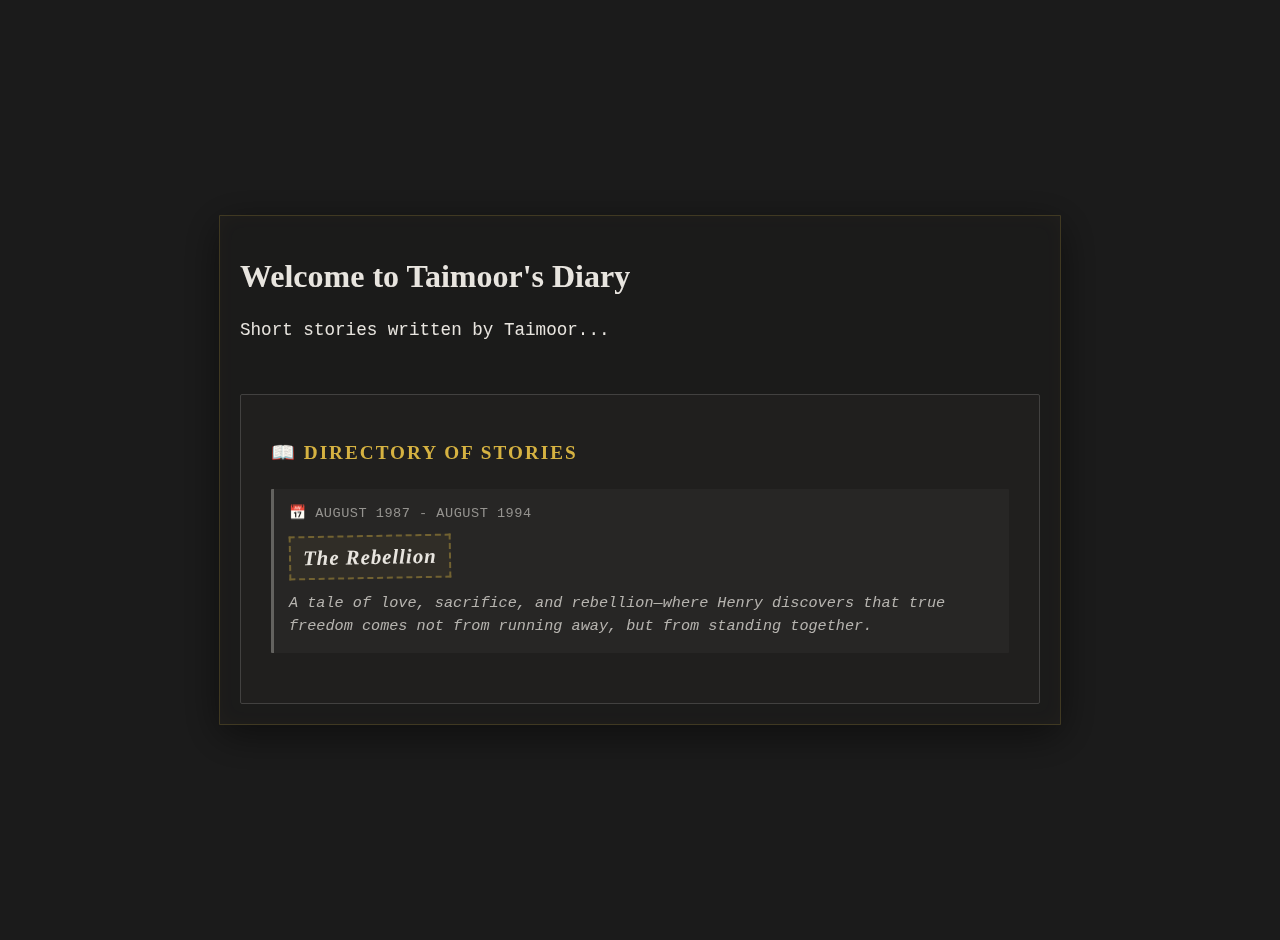
<file: index.html>
<!DOCTYPE html>
<html lang="en">
<head>
    <meta charset="UTF-8">
    <meta name="viewport" content="width=device-width, initial-scale=1.0">
    <link rel="stylesheet" href="styles.css">
    <title>Story Website</title>

    <!-- Analytics Script -->
    <script defer src="https://cloud.umami.is/script.js" data-website-id="2ec9d5a8-545d-4dd2-a60d-2afaa94092a1"></script>
</head>
<body>
    <div class="container">
        <h1>Welcome to Taimoor's Diary</h1>
        <p>Short stories written by Taimoor...</p>

        <div class="stories-directory">
            <h2>📖 Directory of Stories</h2>
            <ul class="stories-list">
                <li class="story-item">
                    <div class="story-meta">
                        <span class="story-date">📅 August 1987 - August 1994</span>
                    </div>
                    <a href="story1.html" class="story-title">The Rebellion</a>
                    <p class="story-snippet">A tale of love, sacrifice, and rebellion—where Henry discovers that true freedom comes not from running away, but from standing together.</p>
                </li>
            </ul>
        </div>
    </div>
    <script src="animations.js"></script>
</body>
</html>
</file>
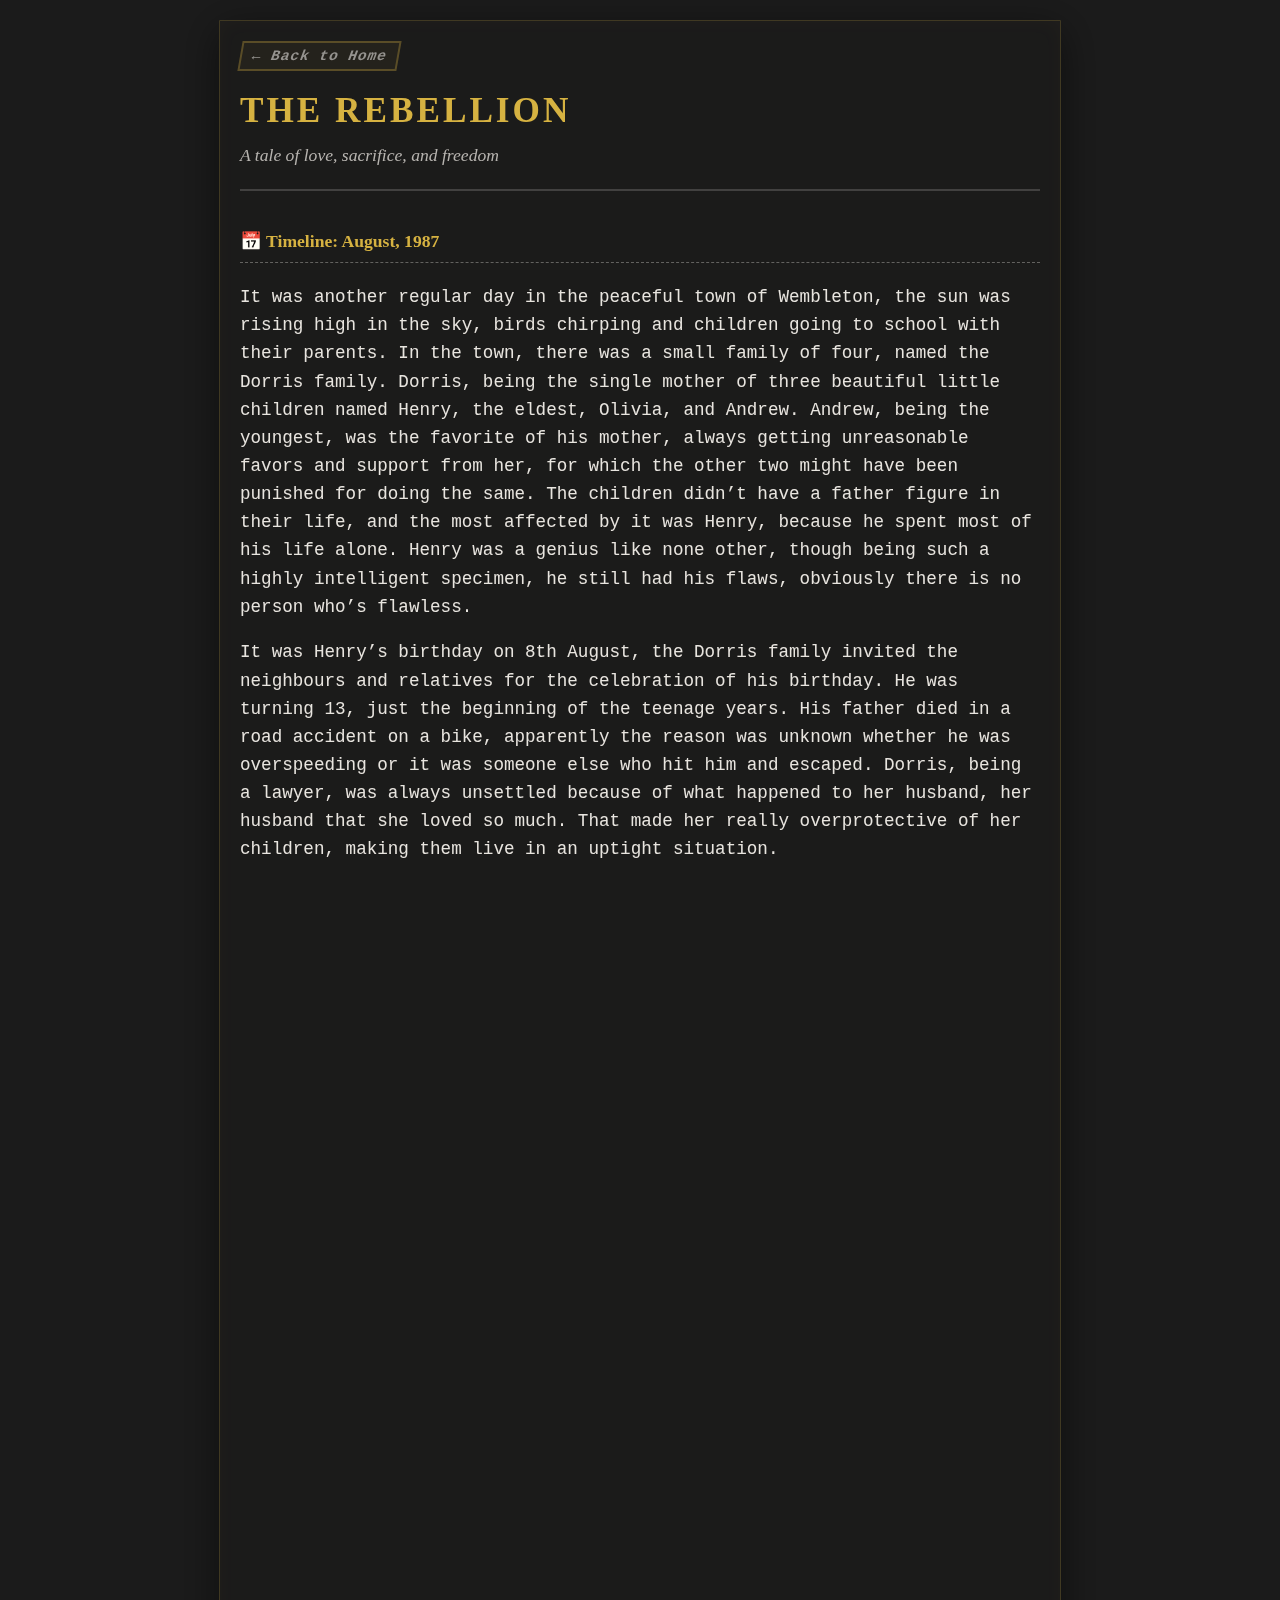
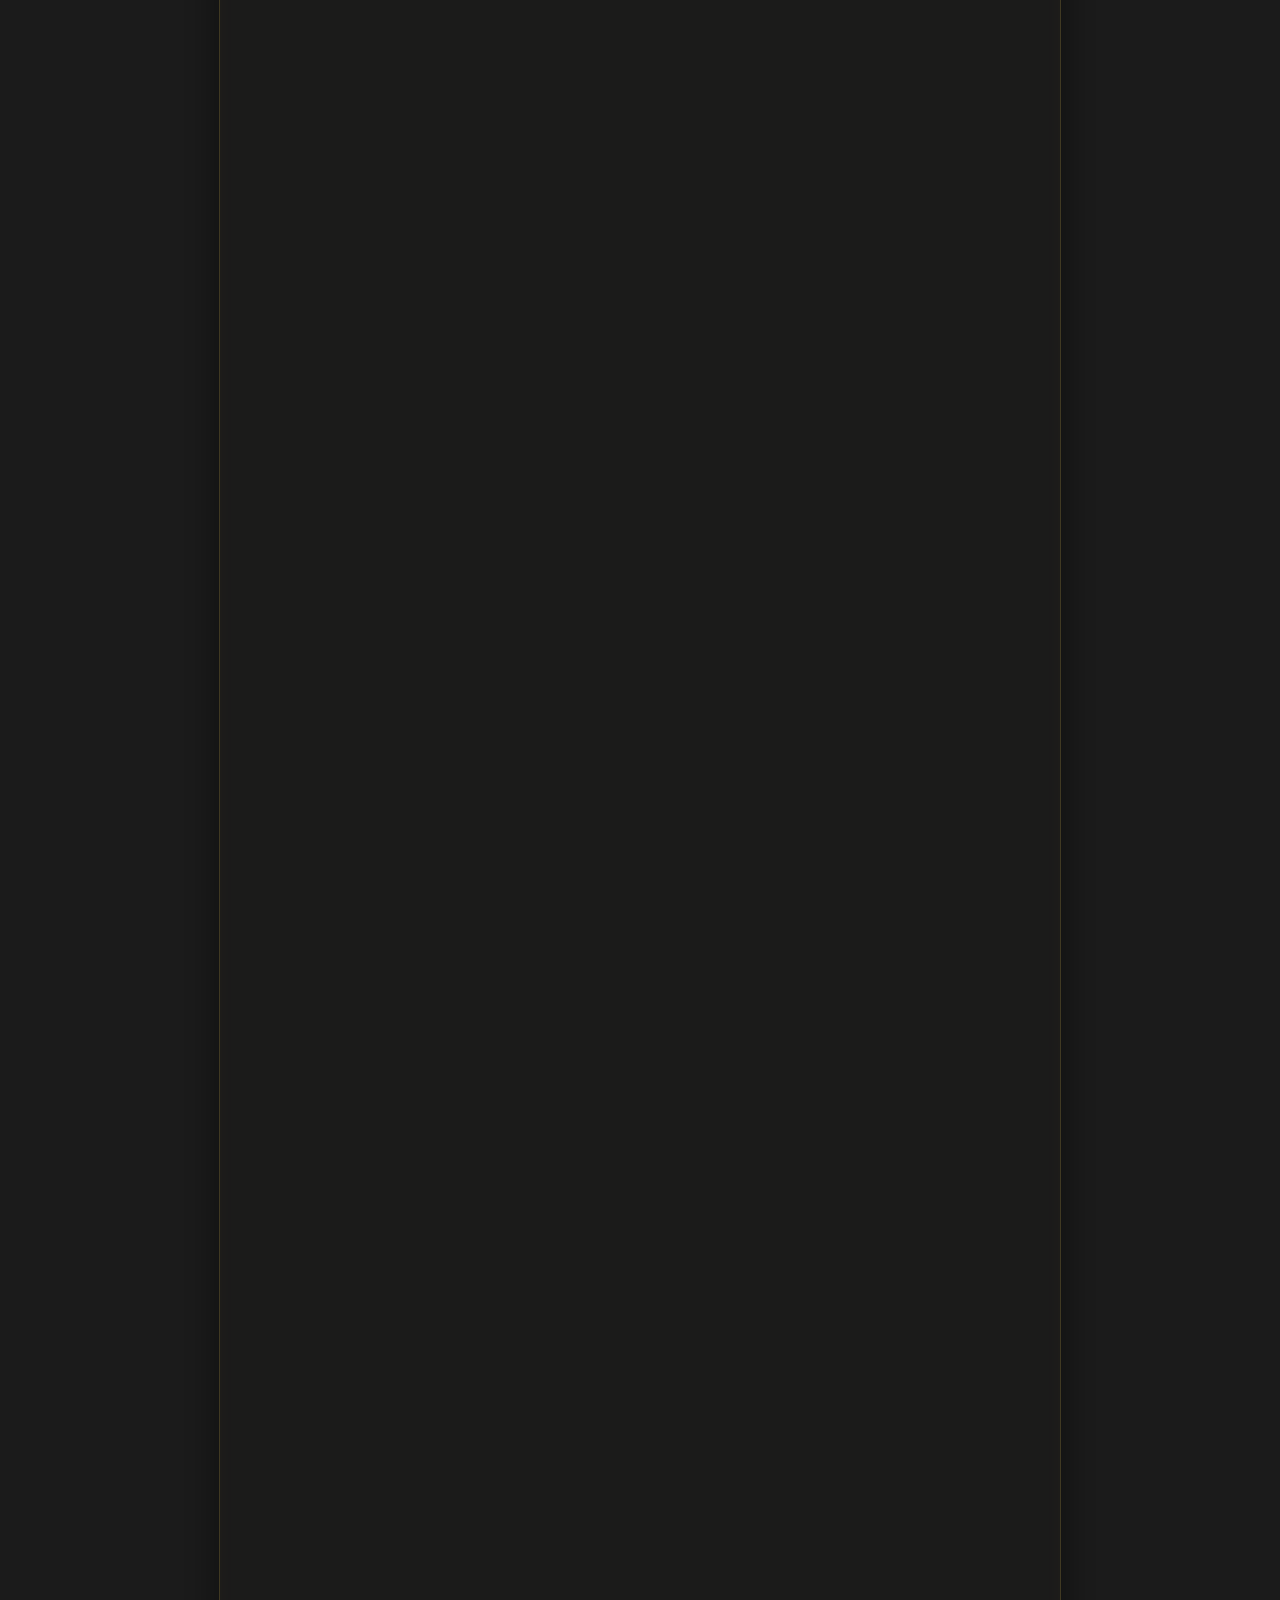
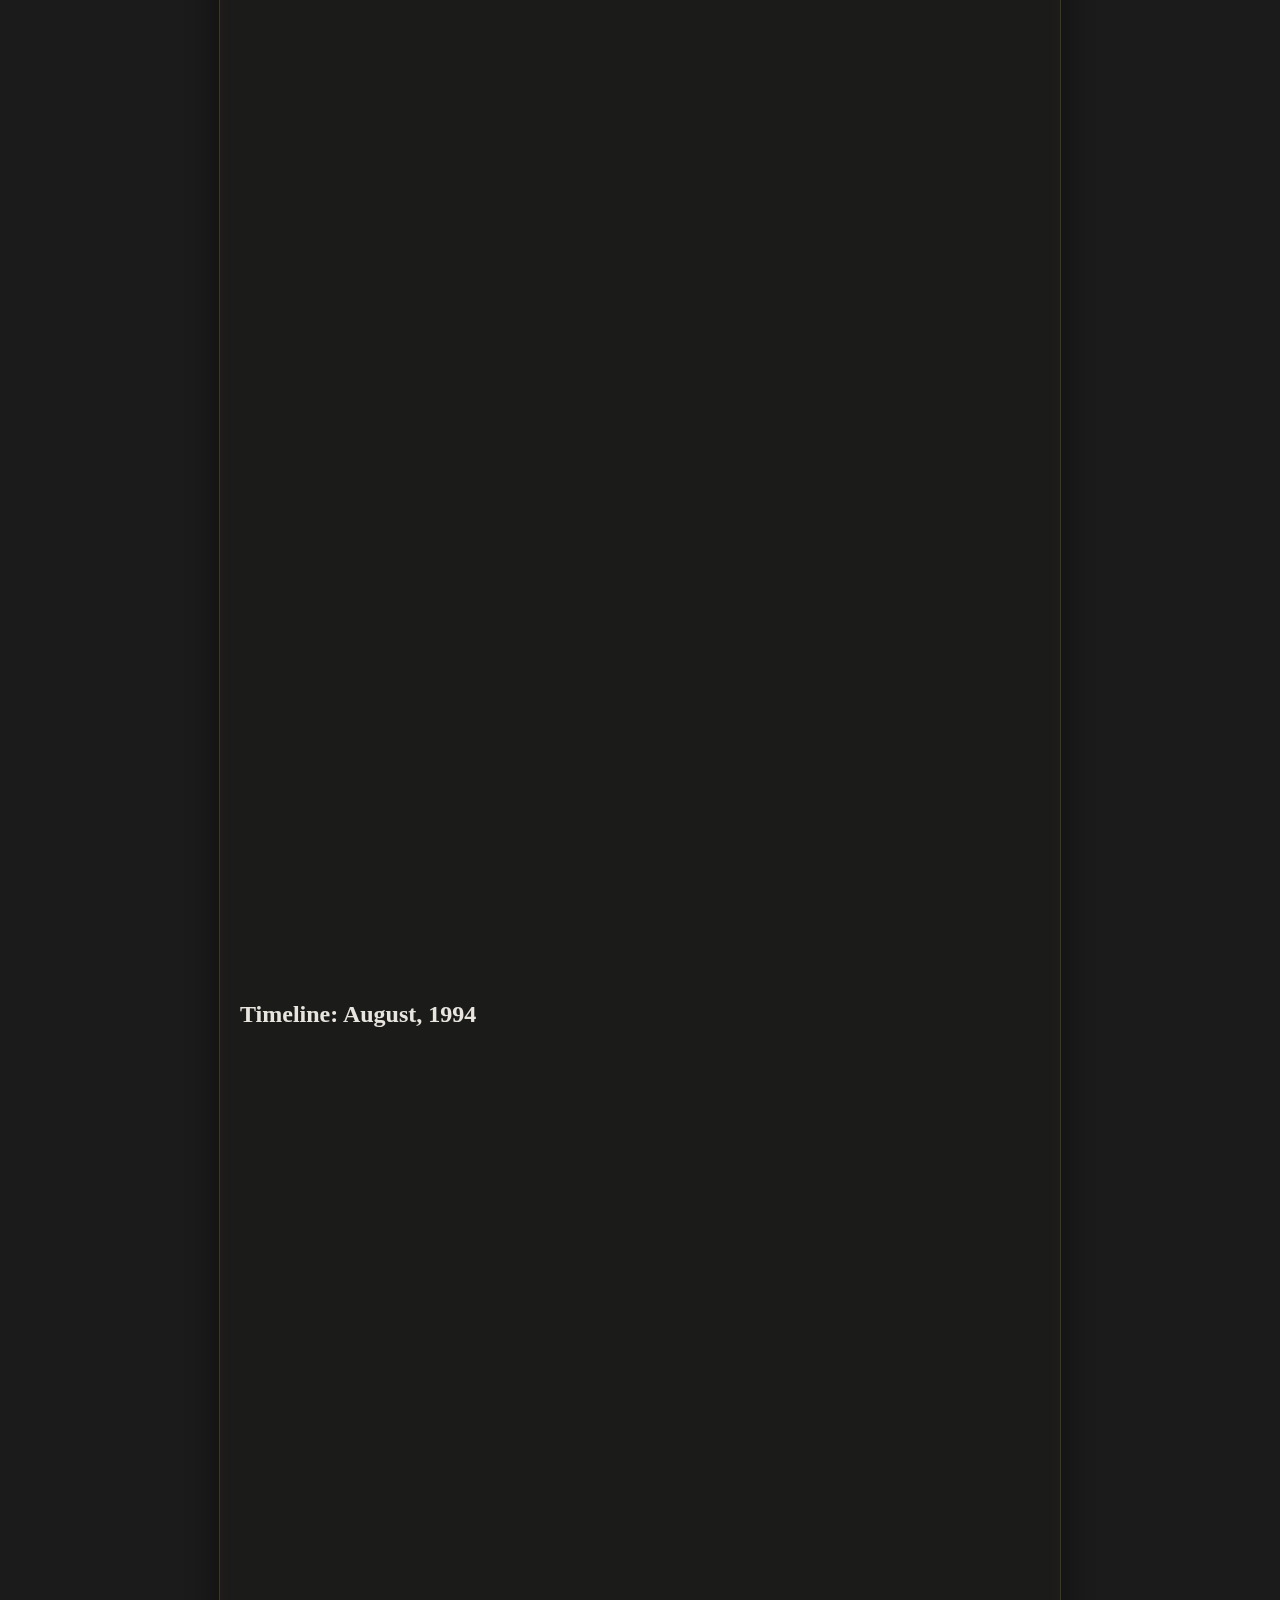
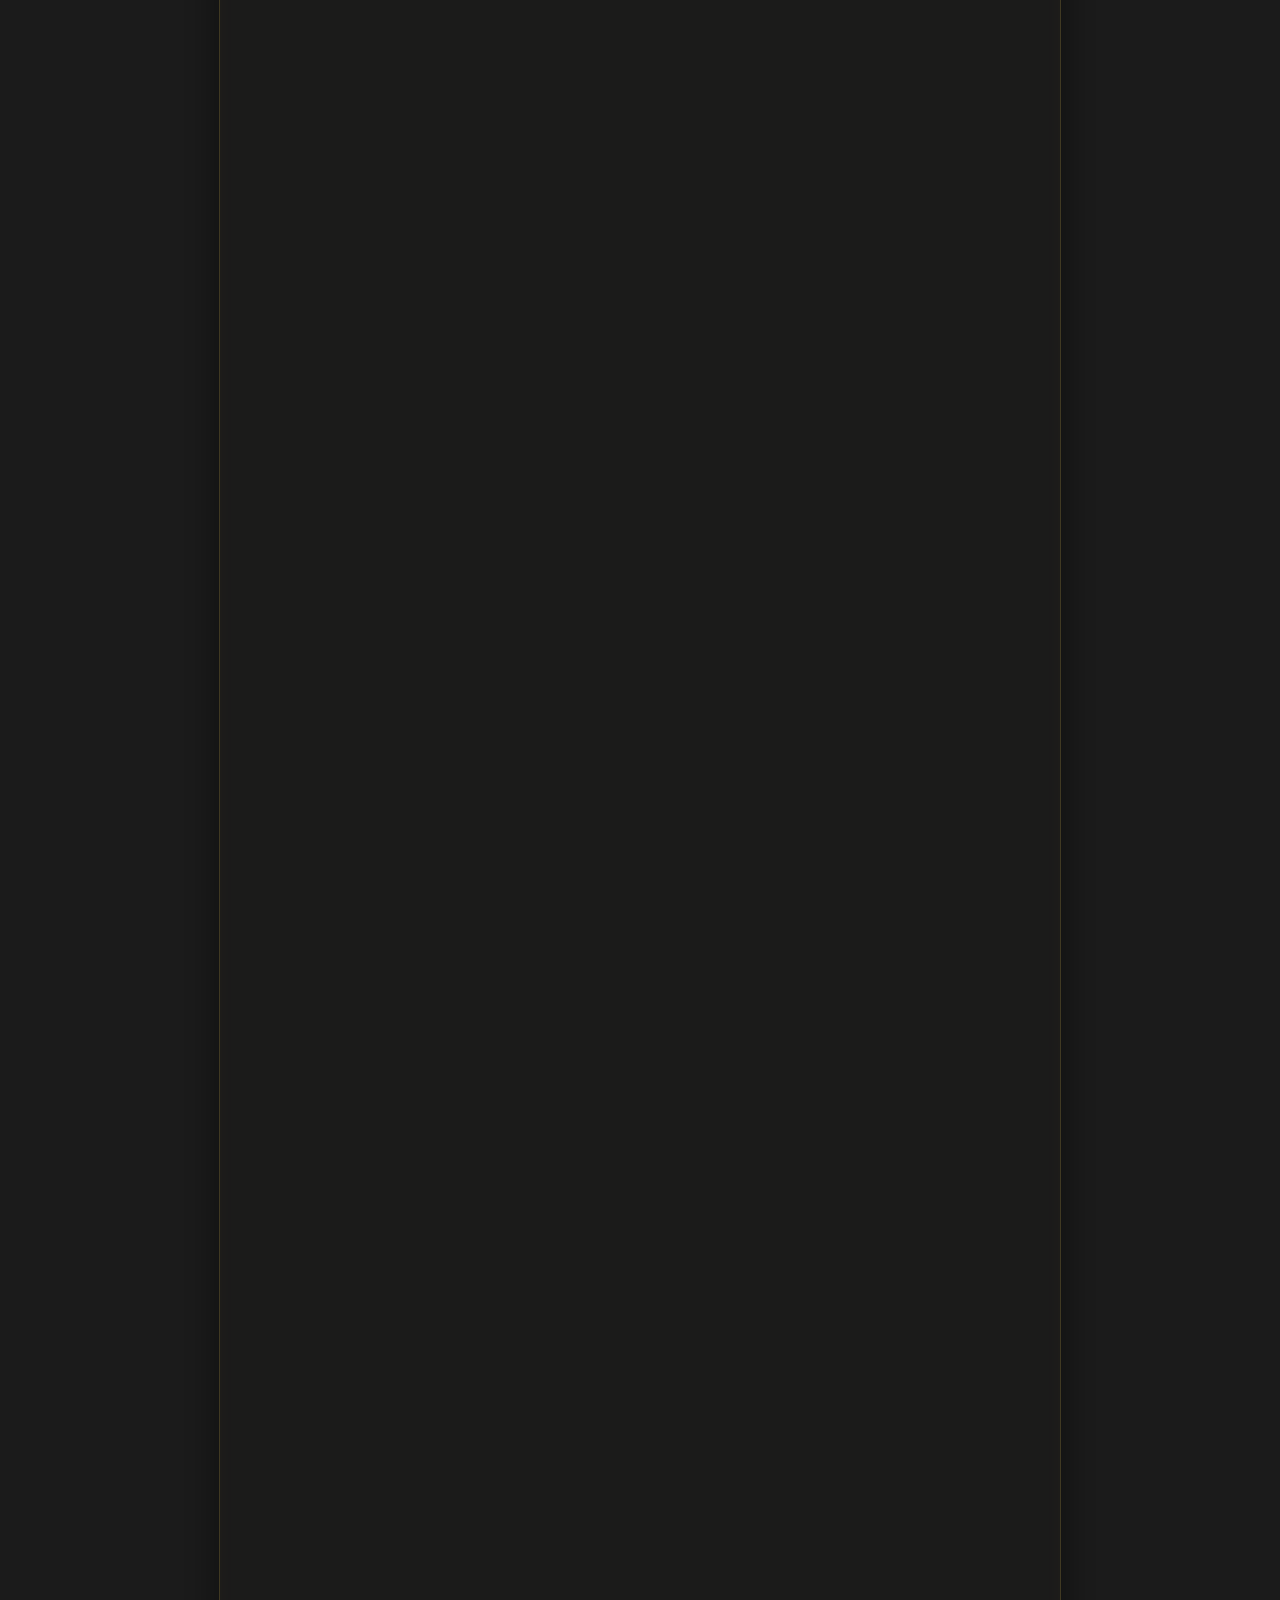
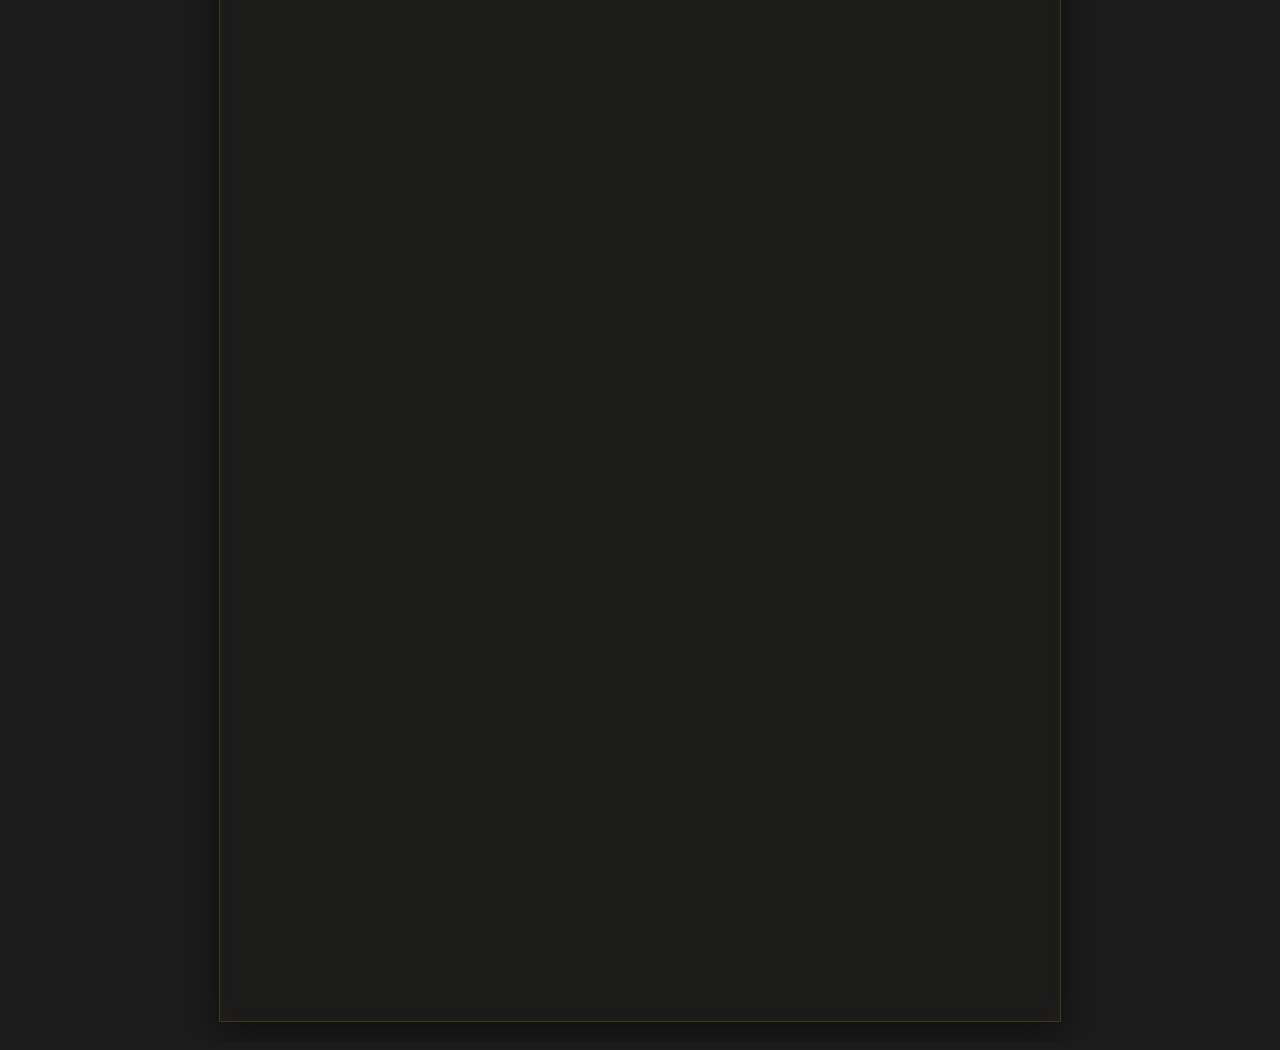
<file: story1.html>
<!DOCTYPE html>
<html lang="en">
<head>
    <meta charset="UTF-8">
    <meta name="viewport" content="width=device-width, initial-scale=1.0">
    <link rel="stylesheet" href="styles.css">
    <title>Story: The Rebellion</title>

    <!-- Analytics Script -->
    <script defer src="https://cloud.umami.is/script.js" data-website-id="2ec9d5a8-545d-4dd2-a60d-2afaa94092a1"></script>
    
</head>
<body>
    <div class="container">
        <a href="index.html" class="back-link">← Back to Home</a>
        <div class="story-header">
            <h1>The Rebellion</h1>
            <p class="story-subtitle">A tale of love, sacrifice, and freedom</p>
        </div>
        <h2 class="timeline-header">📅 Timeline: August, 1987</h2>
        <p>It was another regular day in the peaceful town of Wembleton, the sun was rising high in the sky, birds chirping and children going to school with their parents. In the town, there was a small family of four, named the Dorris family. Dorris, being the single mother of three beautiful little children named Henry, the eldest, Olivia, and Andrew. Andrew, being the youngest, was the favorite of his mother, always getting unreasonable favors and support from her, for which the other two might have been punished for doing the same. The children didn’t have a father figure in their life, and the most affected by it was Henry, because he spent most of his life alone. Henry was a genius like none other, though being such a highly intelligent specimen, he still had his flaws, obviously there is no person who’s flawless.</p>
        <p>It was Henry’s birthday on 8th August, the Dorris family invited the neighbours and relatives for the celebration of his birthday. He was turning 13, just the beginning of the teenage years. His father died in a road accident on a bike, apparently the reason was unknown whether he was overspeeding or it was someone else who hit him and escaped. Dorris, being a lawyer, was always unsettled because of what happened to her husband, her husband that she loved so much. That made her really overprotective of her children, making them live in an uptight situation.</p>
        <p>Henry was raised in Wembleton, so it was obvious that he was attached to the town. It was also his first year in Wembleton High. Summer was peaking, the summer vacation was really close and there was a silent anticipation, a quiet sense of hopefulness, in everybody’s eyes. Mr. Anderson was a teacher for years in Wembleton School, and Henry grew up in front of him. Both of them had quite a bond, because they were also neighbours. Mr. Anderson and Henry used to spend quality time together when Dorris was at her work. And Henry used to hide their relationship because his mother was really over-protective. In the evenings, they used to play badminton and sometimes baseball. It was like a father-son relationship. Mr. Anderson was a lonely person, living all alone in his house. His origin, or where he belonged from, wasn’t known to anyone and he kept it a secret close to his heart, what was there that caused him to live like that after all? Although what was known was that he was a genius, an intellectual whose brain power surpassed that of normal human beings. That being said, he was really similar to Henry.</p>
        <p>On the 8th of August, Mr. Anderson also started teaching at Wembleton High, it was said that he really loved his students. He was full of love for the people who were close to him. Now, as teenage life is really complex and full of emotions, Henry believed he was in love with a girl in his class who was a Black Muslim named Noor. Henry's mother was really strict about not marrying any of her children to Black Muslims. But love doesn't see race, culture, color, or religion. Henry told Mr. Anderson about her, and Mr. Anderson was supportive of him too, because he didn't believe in his mother's ideology. Mr. Anderson, after that, was constantly trying to set them up in the class. And on the 8th of August, both Noor and Mr. Anderson were also invited to the birthday party.</p>
        <p>There, Henry proposed to Noor in his room, in secrecy, to be his girlfriend, but Noor, being religious, rejected him, though the love existed between both of them. Mr. Anderson noticed Noor leaving Henry's room and Henry almost crying, came to Mr. Anderson to tell him about what had happened. It was about time for the cake-cutting ceremony of the birthday boy, when Mr. Anderson took Henry to his room. He was trying to convince Henry and help him feel better, and was hugging him tightly while Henry was crying, tears dropping and Mr. Anderson's coat from the shoulder side getting wet. He gave him time to unbottle all the emotions and cry as much as he wanted to, all the past trauma of his father dying, him being alone all the time, and him not fully enjoying his childhood.</p>
        <p>While all that was happening, things took a different turn when Dorris came into Henry’s room to call him for cutting the cake, when she saw both of them hugging alone in the room. It created a false perception of Mr. Anderson in her mind, because of her being over-protective she insulted Mr. Anderson and threw a drama and made everyone kick Mr. Anderson out of her house. Henry was still silent, processing all the trauma and drama of what was happening.</p>
        <p>There was a strong tension in the whole household and the party got cancelled, when everyone went to their houses, Henry finally came to his senses and confronted his mother about all the stuff that happened in his childhood. His parents fighting all the time, his father dying, and how he was left alone to deal with all this, and how he was so confined that he couldn't even love freely, and how Noor rejected him. He mentioned that during all this the only person with him was Mr. Anderson and told her all about their relationship. All the quality time they had spent together and how much he helped him. Dorris, being furious at Henry for insulting her upbringing of her kids, started breaking glass and wrecking havoc in the house. All the younger children, being traumatised by what was happening in the house, Henry left the house in a hurry to meet Mr. Anderson across the street, when a car hit Henry while he was crossing the road and escaped.</p>
        <p>Everyone came out of their houses in urgency. Sirens wailing throughout the city, the ambulance reached and took Henry to the hospital. Mr. Anderson wasn’t at his place when all this happened, he was furious about what had happened and was roaming around the town on his bike. When he saw the ambulance going past him and Dorris’s car following it, he immediately came to know something had happened to Henry. He also rushed to the hospital after processing all the stuff that had happened.</p>
        <p>When he reached the hospital, he heard the doctor saying to Dorris that the accident was really fatal and it caused a severe brain injury, and it caused a massive neuronal loss in the frontal and temporal lobes. Although survival was possible, personhood was not guaranteed, and specifically, “He may live, but he won’t be him.” What they needed was an O- blood type and someone whose DNA was closely similar to that of Henry. The doctor had already examined all of his family, but nobody was of any help to Henry, and that’s when Mr. Anderson spoke up, “My blood type is O-, though you don’t know if my DNA is of any help.” Dorris was really furious at first when she saw him, but she had no other option, so she remained silent. The doctor, after examining, told both of them that the strong cognitive patterns and similar learning structure of Mr. Anderson and Henry could really help Henry in getting better. Without it, it would be a profound cognitive disability.</p>
        <p>Thus, the teacher enrolled in experimental neural stem-cell trials to save his beloved student. The doctor warned Mr. Anderson that if the operation was successful it would cause problems for him too, such as migraines, memory gaps, and also the inability to teach again. Mr. Anderson, with no second thought, said, “I don’t care as long as Henry is all right and healthy.” He sacrificed a part of him that made him who he was, but it was all because of the love for Henry.</p>
        <p>Thus, the transplant and operation were a success, and Henry, as soon as he recovered, shifted to Washington with his family. Henry’s memories were hazy and he didn’t know what exactly happened back in Wembleton, so he started a new life. While on the other hand, Mr. Anderson was left behind, not even knowing where Henry went. Mr. Anderson, because of the trauma, was starting to become crazy, and he left his previous house, and shifted to a nearby town called “Wendi,” rented a small portion, and started living there like a crazy yet intelligent person. All of the symptoms started appearing in his everyday life when he found people like him, with different traumas but similar conditions.</p>
        <p>As time went by, Mr. Anderson, with three other friends, started to form a really close bond, each knowing what happened to them in the past. He told them about his dead wife, and later what happened to Henry, and how he was left all alone and stranded by those whom he cared about. All of them were empathetic to each other and were good listeners. They shared most of their lives, because they knew they didn’t have much time left, especially Mr. Anderson. Time went by, their drinking and smoking addictions started becoming more severe, and they were considered really dangerous individuals. Mr. Anderson’s false persona of him harassing a young neighbour and student was also spread throughout Wembleton and neighbouring towns, but now he didn’t care anymore.</p>
        <p>On the other hand, Henry was thriving in high school and later even got accepted into an Ivy League college. There were certain triggers in his everyday life that made him remember things from his childhood, but his mother tried her best to make him not remember that stuff.</p>
        <h2>Timeline: August, 1994</h2>
        <p>On his first day of college, i.e., 7th August, he saw Noor in his class. She singlehandedly made all the dots connect, all the missing pieces of the puzzle solve, and made Henry recall what happened in Wembleton. He went to his home furiously and again confronted violently, “Why the fuck are you toying with me? Am I not a fucking human? Do I not deserve to have memories or even love, which you guys were never able to provide me? You guys even made me forget what I wanted to be in the future. I fucking wanted to study literature, but you literally tried making me an engineer?? Am I one of your toys??”. It was an emotional blast, he, in a panic, left his house and, not knowing where he was going, started running outside like a madman. The thought of him leaving Mr. Anderson alone like that in such a situation physically hurt him. He wanted to make up for the stuff he was forced to do, so he took a bus to Wembleton and left without any planning.</p>
        <p>He went straight to Wembleton High, querying about Mr. Anderson, but he came to know that he left the school in the same month that Henry left the town. The principal was quite an acquaintance of Mr. Anderson and believed that Mr. Anderson wasn’t at fault, so he asked his 12-year-old daughter, who was quite a fan of the drama that happened years back. She understood Mr. Anderson unlike the whole town, and told Henry the exact address where Mr. Anderson lived now. When Henry was leaving, the young girl said, “Your eyes, his mind.” Henry didn’t know what she meant, he considered it a random thing a child would say. He then followed the path the girl told him and went straight to “Wendi,” to Mr. Anderson’s residence.</p>
        <p>He saw a strange house, almost like an abandoned one, with graffiti all around saying “Pedophile,” “Get Out,” “You Monster,” and similar stuff. Henry, after seeing all this, automatically fell to his knees, realizing what he had caused him. It was totally silent around the house, he was worried about whether or not to go inside. He could quite hear himself gulping hard and was afraid of what to expect in the house. After a few minutes, he entered through the door which was slightly open. He saw trash all around, and it smelled horrible. Marijuana, cigarettes, and alcohol all around. In the living room, around a round table, he saw four friends drinking and playing cards, sitting on the floor, it was a Japanese-style low table. When they all saw him, they took some time to realise that it was Henry based on the pictures they had seen. Mr. Anderson was passed out, and the other three friends started fighting violently, throwing things at Henry and abusing him for what he did to their Boss Anderson. Though all of them were friends, Mr. Anderson, because of his intellect, automatically became the center of the friendship and was keeping everyone together.</p>
        <p>It took only a minute and a half till they got Henry in a rough situation where he was bleeding out, and Mr. Anderson came to his senses and asked them to stop. Mr. Anderson, still sitting at the table, asked Henry to sit on the side opposite to him and gave him some drugs. After a few minutes of silence, both of them, in the same situation, were hallucinating and seeing things. Everything felt weird to Henry because it was his first time consuming drugs and everything was in slow motion. That’s when Mr. Anderson fell down and twisted his back such that his head was under the table, upright, and went to the other table. Henry was surprised at what was happening. The other three friends asked him to check under the table. Henry lifted the white cloth and saw that under the table was an upside-down table tennis setup.</p>
        <p>Henry was hallucinating, so he was seeing everything spiral, and was still totally astonished at what was happening, and that’s when Mr. Anderson, from the other side, served the ball. Henry understood the game immediately and passed back the serve, thus not letting the ball hit the ground. It was like an opposition to the rules of the world and an act against gravity and life itself. Mr. Anderson, being a wild and madman himself now, started confronting Henry about what happened to his life after him, all the allegations, and also what his origin was and why he was the way he was, which was a long-kept secret, all while playing table tennis. Henry answered and told him that he forgot all about Wembleton, in conclusion sharing a wonderful experience all while hallucinating. Henry told him that he wouldn’t be leaving his side anymore, and that he loved him like he was his father all along and would continue believing the same.</p>
        <p>While all this was happening, Dorris came straight into the house with the police. Seeing the messed-up situation, she asked Henry to leave with her at that moment. Henry, being rebellious, asked her to leave, but she didn’t agree. The other three friends were already out through the back door, and that’s when Mr. Anderson and Henry looked at each other, nodded to each other, and ran straight from the back door to the bikes. All five of them escaped, an act of rebellion and bottled-up trauma given by society.</p>
        <p>Police following them, and them riding at full speed. Finally being free, and living life. Henry accepted his fate and understood what all of them were planning to do. All of them maxing out the speed on the highway, while death metal running in their heads, were prepared to finish it all. Henry singing, “Oh, we can be heroes, just for one day,” and Mr. Anderson finally screamed, “and we are finally ALIVE,” while throwing the bike off the cliff. They didn’t have much time together either, so they agreed to finish themselves by their own choice. Life was unfair, and they didn’t want life to kill them, that was a disrespect they didn’t want to take.</p>
        <p>The death of Henry deeply affected Dorris, and she changed her ideologies and made her other children live freely according to their choices. It was an event that could never be forgotten by the whole society, and how they failed all five of them. .It all ended, the same day it started.  All of them only felt alive when they were dying, and that’s how you know that it’s fate that plays with us all our lives.</p>
        <div class="feedback-section">
            <h2>Leave Your Thoughts</h2>
            <form action="https://formspree.io/f/xbdyekqe" method="POST" class="feedback-form">
                <div class="form-group">
                    <label for="name">Name</label>
                    <input type="text" id="name" name="name" class="form-input">
                </div>

                <div class="form-group">
                    <label for="email">Email</label>
                    <input type="email" id="email" name="email" class="form-input" required>
                </div>

                <div class="form-group">
                    <label for="rating">Rating</label>
                    <select id="rating" name="rating" class="form-input">
                        <option value="">Select a rating</option>
                        <option value="1">1 - Poor</option>
                        <option value="2">2 - Fair</option>
                        <option value="3">3 - Good</option>
                        <option value="4">4 - Very Good</option>
                        <option value="5">5 - Excellent</option>
                    </select>
                </div>

                <div class="form-group">
                    <label for="comment">Comment</label>
                    <textarea id="comment" name="comment" class="form-input" rows="5"></textarea>
                </div>

                <button type="submit" class="stamp-button">Submit</button>
            </form>
        </div>    </div>
    <script src="animations.js"></script>
</body>
</html>
</file>
<file: styles.css>
/* Fade-in Animation */
@keyframes fadeInUp {
    from {
        opacity: 0;
        transform: translateY(20px);
    }
    to {
        opacity: 1;
        transform: translateY(0);
    }
}

/* Glowing Border Animation */
@keyframes glowBorder {
    0%, 100% {
        box-shadow: 0 10px 40px rgba(0, 0, 0, 0.5), inset 0 0 20px rgba(212, 175, 55, 0.03), 0 0 10px rgba(212, 175, 55, 0);
    }
    50% {
        box-shadow: 0 10px 40px rgba(0, 0, 0, 0.5), inset 0 0 20px rgba(212, 175, 55, 0.06), 0 0 20px rgba(212, 175, 55, 0.15);
    }
}

/* Animated Border Accent */
@keyframes borderShimmer {
    0% {
        border-color: rgba(212, 175, 55, 0.1);
    }
    50% {
        border-color: rgba(212, 175, 55, 0.3);
    }
    100% {
        border-color: rgba(212, 175, 55, 0.1);
    }
}

/* Floating Animation */
@keyframes floatingText {
    0%, 100% {
        transform: translateY(0px);
    }
    50% {
        transform: translateY(-8px);
    }
}

/* Shimmer Slide Animation */
@keyframes shimmerSlide {
    0% {
        left: -100%;
    }
    100% {
        left: 100%;
    }
}

/* Pulse Glow Animation */
@keyframes pulseGlow {
    0%, 100% {
        opacity: 0.5;
    }
    50% {
        opacity: 1;
    }
}

body {
    font-family: 'Courier Prime', monospace;
    color: #E0E0E0;
    background-color: #1B1B1B;
    background-image: url('https://img.freepik.com/premium-vector/abstract-background-with-dark-texture-black-friday_278222-8761.jpg?semt=ais_user_personalization&w=740&q=80'); /* Add your texture image here */
    display: flex;
    justify-content: center;
    align-items: center;
    min-height: 100vh;
    padding: 20px;
    margin: 0;
}

h1, h2, h3, h4, h5, h6 {
    font-family: 'Merriweather', serif;
}

h1 {
    animation: floatingText 3s ease-in-out infinite;
}

.container {
    max-width: 800px;
    width: 100%;
    padding: 20px;
    animation: fadeInUp 0.8s ease-out, glowBorder 4s ease-in-out infinite;
    box-shadow: 0 10px 40px rgba(0, 0, 0, 0.5), inset 0 0 20px rgba(212, 175, 55, 0.03);
    background-color: rgba(27, 27, 27, 0.9);
    border: 1px solid rgba(212, 175, 55, 0.1);
    border-radius: 1px;
    filter: sepia(0.1);
    position: relative;
}

p {
    line-height: 1.6;
    font-size: 1.1em;
    animation: fadeInUp 0.8s ease-out 0.1s backwards;
}

/* Mobile Responsiveness */
@media (max-width: 768px) {
    p {
        font-size: 1.15em;
    }

    .container {
        padding: 15px;
    }

    .story-header h1 {
        font-size: 1.8em;
        letter-spacing: 2px;
    }

    .story-title {
        font-size: 1.1em;
    }

    h2 {
        font-size: 1.2em;
    }
}

/* Feedback Form Styles */
.feedback-section {
    margin-top: 40px;
    padding-top: 30px;
    border-top: 1px solid #404040;
}

.feedback-form {
    display: flex;
    flex-direction: column;
    gap: 20px;
}

.form-group {
    display: flex;
    flex-direction: column;
    gap: 8px;
}

.form-group label {
    font-family: 'Courier Prime', monospace;
    color: #B0B0B0;
    font-size: 0.95em;
    text-transform: uppercase;
    letter-spacing: 1px;
}

.form-input {
    background-color: rgba(255, 255, 255, 0.05);
    border: 1px solid #606060;
    color: #E0E0E0;
    font-family: 'Courier Prime', monospace;
    padding: 10px 12px;
    font-size: 1em;
    transition: all 0.3s ease;
}

.form-input:focus {
    outline: none;
    background-color: rgba(255, 255, 255, 0.08);
    border-color: #909090;
    box-shadow: 0 0 5px rgba(224, 224, 224, 0.1);
}

textarea.form-input {
    resize: vertical;
    font-family: 'Courier Prime', monospace;
}

/* Stamp-like Submit Button */
.stamp-button {
    align-self: flex-start;
    background-color: transparent;
    border: 2px solid #B0B0B0;
    color: #B0B0B0;
    font-family: 'Courier Prime', monospace;
    font-size: 0.9em;
    padding: 12px 24px;
    cursor: pointer;
    text-transform: uppercase;
    letter-spacing: 2px;
    transition: all 0.3s ease;
    position: relative;
    font-weight: bold;
    margin-top: 10px;
}

.stamp-button:hover {
    border-color: #E0E0E0;
    color: #E0E0E0;
    box-shadow: 0 0 10px rgba(224, 224, 224, 0.2), inset 0 0 0 1px rgba(224, 224, 224, 0.1);
    transform: scale(1.05);
}

.stamp-button:active {
    transform: scale(0.98);
}

/* Stories Directory Styles */
.stories-directory {
    margin-top: 50px;
    padding: 30px;
    background-color: rgba(255, 255, 255, 0.02);
    border: 1px solid #404040;
    border-radius: 2px;
}

.stories-directory h2 {
    font-size: 1.2em;
    margin-bottom: 25px;
    color: #D4AF37;
    text-transform: uppercase;
    letter-spacing: 2px;
}

.stories-list {
    list-style: none;
    padding: 0;
    margin: 0;
}

.story-item {
    margin-bottom: 20px;
    padding: 15px;
    background-color: rgba(255, 255, 255, 0.03);
    border-left: 3px solid #606060;
    border-radius: 1px;
    transition: all 0.3s ease;
    animation: borderShimmer 3s ease-in-out infinite;
    position: relative;
    overflow: hidden;
}

.story-item::before {
    content: '';
    position: absolute;
    top: 0;
    left: -100%;
    width: 100%;
    height: 100%;
    background: linear-gradient(90deg, transparent, rgba(212, 175, 55, 0.1), transparent);
    animation: shimmerSlide 3s infinite;
    pointer-events: none;
}

.story-item:hover {
    background-color: rgba(212, 175, 55, 0.08);
    border-left-color: #D4AF37;
    transform: translateX(5px);
    box-shadow: 0 0 15px rgba(212, 175, 55, 0.15), inset 0 0 10px rgba(212, 175, 55, 0.05);
}

.story-meta {
    margin-bottom: 8px;
}

.story-date {
    font-size: 0.85em;
    color: #909090;
    text-transform: uppercase;
    letter-spacing: 0.5px;
}

.story-title {
    display: inline-block;
    font-family: 'Merriweather', serif;
    font-size: 1.3em;
    color: #E0E0E0;
    text-decoration: none;
    margin: 5px 0;
    transition: all 0.3s ease;
    position: relative;
    padding: 8px 12px;
    border: 2px dashed rgba(212, 175, 55, 0.4);
    font-style: italic;
    font-weight: bold;
    letter-spacing: 1px;
    background-color: rgba(212, 175, 55, 0.05);
    transform: rotate(-1deg);
}

.story-title:hover {
    color: #D4AF37;
    border-color: #D4AF37;
    text-shadow: 0 0 15px rgba(212, 175, 55, 0.6);
    letter-spacing: 1.5px;
    background-color: rgba(212, 175, 55, 0.12);
    transform: rotate(-1deg) scale(1.05);
    box-shadow: 0 5px 20px rgba(212, 175, 55, 0.25);
}

.story-snippet {
    font-size: 0.95em;
    color: #B0B0B0;
    font-style: italic;
    margin: 8px 0 0 0;
    line-height: 1.5;
}

/* Story Page Styles */
.back-link {
    display: inline-block;
    font-size: 0.9em;
    color: #909090;
    text-decoration: none;
    margin-bottom: 20px;
    transition: all 0.3s ease;
    padding: 5px 10px;
    border: 2px solid rgba(212, 175, 55, 0.3);
    position: relative;
    font-style: italic;
    font-weight: bold;
    letter-spacing: 1px;
    transform: skewX(-10deg);
    background-color: rgba(212, 175, 55, 0.05);
}

.back-link:hover {
    color: #D4AF37;
    border-color: #D4AF37;
    text-shadow: 0 0 12px rgba(212, 175, 55, 0.6);
    background-color: rgba(212, 175, 55, 0.1);
    transform: skewX(-10deg) rotate(-2deg);
    box-shadow: 2px 5px 15px rgba(212, 175, 55, 0.2);
}

.story-header {
    margin-bottom: 30px;
    padding-bottom: 20px;
    border-bottom: 2px solid #404040;
}

.story-header h1 {
    font-size: 2.2em;
    margin: 0 0 10px 0;
    color: #D4AF37;
    text-transform: uppercase;
    letter-spacing: 3px;
}

.story-subtitle {
    font-family: 'Merriweather', serif;
    font-style: italic;
    color: #B0B0B0;
    font-size: 1.1em;
    margin: 0;
}

.timeline-header {
    color: #D4AF37;
    font-size: 1.1em;
    margin-top: 40px;
    margin-bottom: 20px;
    padding-bottom: 10px;
    border-bottom: 1px dashed #606060;
}
</file>
